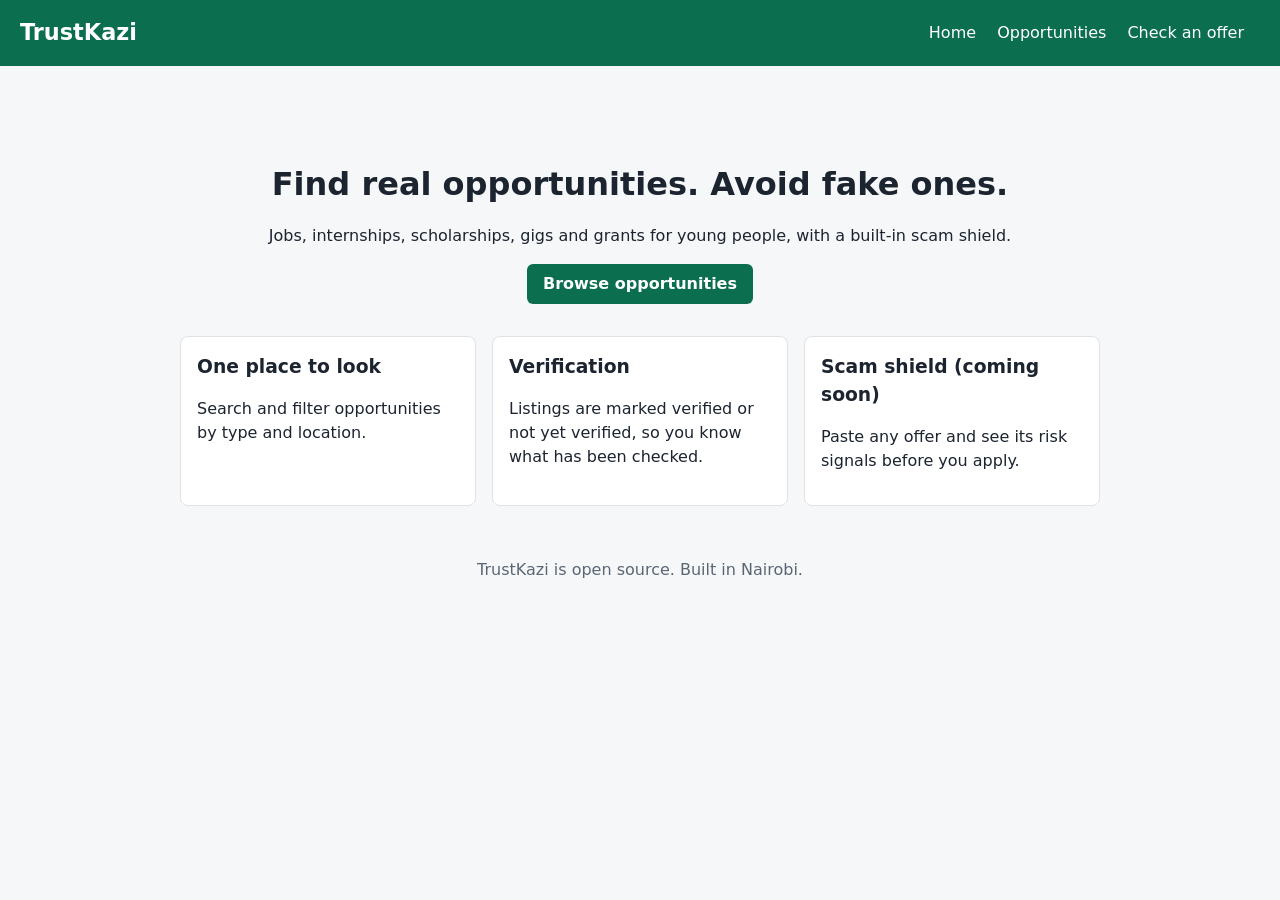
<file: index.html>
<!DOCTYPE html>
<html lang="en">
<head>
  <meta charset="UTF-8">
  <meta name="viewport" content="width=device-width, initial-scale=1.0">
  <title>TrustKazi | Find real opportunities. Avoid fake ones.</title>
  <link rel="stylesheet" href="css/styles.css">
</head>
<body>
  <header>
    <h1>TrustKazi</h1>
    <nav>
      <a href="index.html">Home</a>
      <a href="opportunities.html">Opportunities</a>
      <a href="check.html">Check an offer</a>
    </nav>
  </header>

  <main>
    <section class="hero">
      <h2>Find real opportunities. Avoid fake ones.</h2>
      <p>Jobs, internships, scholarships, gigs and grants for young people, with a built-in scam shield.</p>
      <a class="button" href="opportunities.html">Browse opportunities</a>
    </section>

    <section class="features">
      <article class="card">
        <h3>One place to look</h3>
        <p>Search and filter opportunities by type and location.</p>
      </article>
      <article class="card">
        <h3>Verification</h3>
        <p>Listings are marked verified or not yet verified, so you know what has been checked.</p>
      </article>
      <article class="card">
        <h3>Scam shield (coming soon)</h3>
        <p>Paste any offer and see its risk signals before you apply.</p>
      </article>
    </section>
  </main>

  <footer>TrustKazi is open source. Built in Nairobi.</footer>
</body>
</html>
</file>
<file: css/styles.css>
:root {
  --bg: #f6f7f9;
  --surface: #ffffff;
  --text: #1c2430;
  --muted: #5b6675;
  --brand: #0b6e4f;
  --brand-dark: #08523b;
  --border: #dfe3e8;
  --warn: #8a5a00;
  --warn-bg: #fff4d6;
  --ok-bg: #dff5ea;
}

* { box-sizing: border-box; }

body {
  margin: 0;
  font-family: system-ui, -apple-system, "Segoe UI", Roboto, sans-serif;
  background: var(--bg);
  color: var(--text);
  line-height: 1.5;
}

header {
  display: flex;
  flex-wrap: wrap;
  align-items: center;
  justify-content: space-between;
  gap: 0.5rem 1rem;
  padding: 1rem 1.25rem;
  background: var(--brand);
  color: #fff;
}
header h1 { margin: 0; font-size: 1.4rem; }
nav a { color: #fff; margin-right: 1rem; text-decoration: none; font-weight: 500; }
nav a:hover, nav a:focus { text-decoration: underline; }

main { max-width: 960px; margin: 0 auto; padding: 1.25rem; }

.filters {
  display: flex;
  flex-wrap: wrap;
  align-items: center;
  gap: 0.75rem;
  padding: 1rem;
  background: var(--surface);
  border: 1px solid var(--border);
  border-radius: 8px;
}
.filters input[type="search"], .filters select {
  padding: 0.5rem;
  border: 1px solid var(--border);
  border-radius: 6px;
  font-size: 1rem;
}

#results {
  display: grid;
  grid-template-columns: repeat(auto-fill, minmax(280px, 1fr));
  gap: 1rem;
}

.card {
  background: var(--surface);
  border: 1px solid var(--border);
  border-radius: 8px;
  padding: 1rem;
}
.card h3 { margin: 0 0 0.25rem; }
.org { font-weight: 600; margin: 0; }
.meta { color: var(--muted); font-size: 0.9rem; margin: 0.25rem 0; }

.badge {
  display: inline-block;
  padding: 0.15rem 0.6rem;
  border-radius: 999px;
  font-size: 0.85rem;
  font-weight: 600;
}
.verified { background: var(--ok-bg); color: var(--brand-dark); }
.unverified { background: var(--warn-bg); color: var(--warn); }

.card a, .button {
  display: inline-block;
  padding: 0.5rem 1rem;
  background: var(--brand);
  color: #fff;
  border-radius: 6px;
  text-decoration: none;
  font-weight: 600;
}
.card a:hover, .button:hover { background: var(--brand-dark); }

.hero { text-align: center; padding: 3rem 1rem 2rem; }
.hero h2 { font-size: 2rem; margin-bottom: 0.5rem; }
.features {
  display: grid;
  grid-template-columns: repeat(auto-fit, minmax(240px, 1fr));
  gap: 1rem;
}
footer { text-align: center; color: var(--muted); padding: 2rem 1rem; }

textarea {
  width: 100%;
  padding: 0.75rem;
  border: 1px solid var(--border);
  border-radius: 6px;
  font: inherit;
}
.actions { display: flex; gap: 0.5rem; margin: 0.75rem 0 1rem; }
button.button { border: 0; cursor: pointer; font-size: 1rem; }
button.secondary { background: var(--surface); color: var(--text); border: 1px solid var(--border); }
button.secondary:hover { background: var(--border); }

.result {
  background: var(--surface);
  border: 1px solid var(--border);
  border-left-width: 6px;
  border-radius: 8px;
  padding: 1rem;
}
.level-low { border-left-color: var(--brand); }
.level-medium { border-left-color: #d08a00; }
.level-high { border-left-color: #b3261e; }
meter { width: 100%; height: 1.25rem; }
.finding { margin-top: 1rem; padding-top: 0.75rem; border-top: 1px solid var(--border); }
.finding h4 { margin: 0 0 0.25rem; }
.evidence { font-family: monospace; background: var(--bg); padding: 0.25rem 0.5rem; border-radius: 4px; }
.disclaimer { color: var(--muted); font-size: 0.9rem; }
.error { color: #b3261e; }

.report {
  margin-top: 1.5rem;
  background: var(--surface);
  border: 1px solid var(--border);
  border-radius: 8px;
  padding: 1rem;
}
.report label { display: block; margin-top: 0.75rem; font-weight: 600; }
.report .consent { font-weight: 400; }
.report input[type="text"], .report select {
  width: 100%;
  padding: 0.5rem;
  border: 1px solid var(--border);
  border-radius: 6px;
  font: inherit;
}
.hp { position: absolute; left: -9999px; }
.status-ok { color: var(--brand-dark); }
</file>
